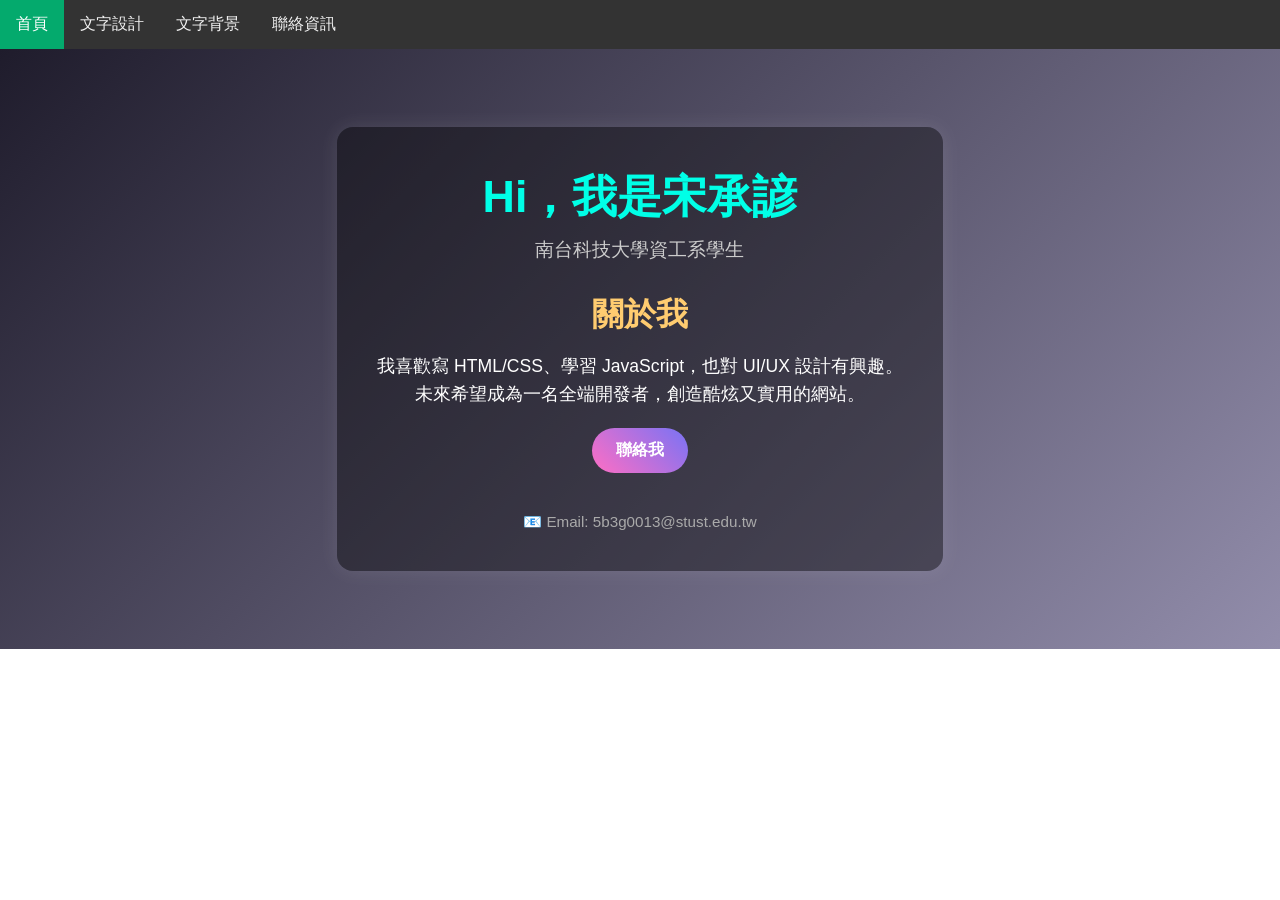
<file: index.html>
<!-- index.html -->
<!DOCTYPE html>
<html>
<head>
  <meta charset="UTF-8">
  <title>0501作業</title>
  <style>
    body { margin: 0; font-family: Arial; }
    .navbar {
      overflow: hidden;
      background-color: #333;
    }
    .navbar a {
      float: left;
      display: block;
      color: #f2f2f2;
      text-align: center;
      padding: 14px 16px;
      text-decoration: none;
    }
    .navbar a:hover {
      background-color: #ddd;
      color: black;
    }
    .navbar a.active {
      background-color: #04AA6D;
      color: white;
    }
    iframe {
      width: 100%;
      height: 600px;
      border: none;
    }
    
  </style>
</head>
<body>

<div class="navbar">
  <a href="home.html" target="contentFrame" class="active">首頁</a>
  <a href="apple.html" target="contentFrame">文字設計</a>
  <a href="clip-text.html" target="contentFrame">文字背景</a>
  <a href="contact.html" target="contentFrame">聯絡資訊</a>
</div>

<iframe name="contentFrame" src="home.html"></iframe>

<script>
  // 抓所有導覽按鈕
  const navLinks = document.querySelectorAll('.navbar a');

  navLinks.forEach(link => {
    link.addEventListener('click', function() {
      // 移除所有 active
      navLinks.forEach(l => l.classList.remove('active'));
      // 將目前點擊的這個加上 active
      this.classList.add('active');
    });
  });
</script>
</body>

</html>
</file>
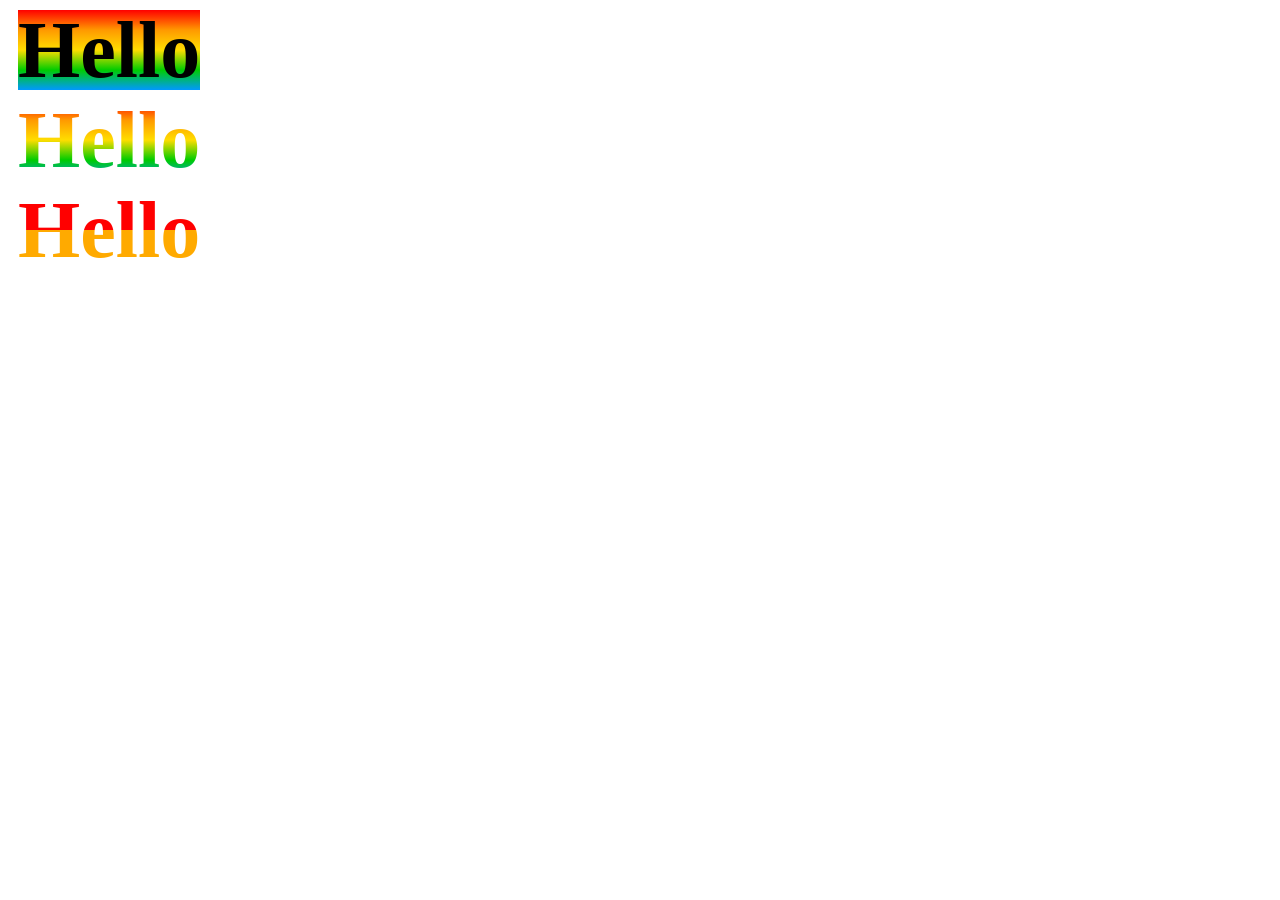
<file: clip-text.html>
<!DOCTYPE html>
<html lang="zh-TW">
<head>
<meta charset="UTF-8">
<title>Gradient Text</title>
<style>
h1 {
  margin: 10px;
  padding: 0;
  width: max-content;
  font-family: impact, arial-black;  /* 設定成比較粗的字體 */
  font-size: 80px;
  line-height: 1;
}

/* 沒有設定 background-clip 就不會進行裁切 */
.a0 {
  background: linear-gradient(#f00, #f90, #fd0, #0c0, #09f);
}

/* 文字顏色設定為透明 + background-clip: text */
.a1 {
  color: #0000;  /* 設定透明色 */
  background: linear-gradient(#f00, #f90, #fd0, #0c0, #09f);
  background-clip: text;
  -webkit-background-clip: text;
}

/* 線性漸層位置調整 */
.a2 {
  color: #0000;
  background: linear-gradient(#f00 50%, #fa0 50%);
  background-clip: text;
  -webkit-background-clip: text;
}

/* 圖片作為背景 */
.a3 {
  color: #0000;
  background: url(https://img.freepik.com/free-photo/empty-sea-beach-background_74190-313.jpg);
  background-clip: text;
  -webkit-background-clip: text;
}
</style>
</head>
<body>

<h1 class="a0">Hello</h1>
<h1 class="a1">Hello</h1>
<h1 class="a2">Hello</h1>
<h1 class="a3">Hello</h1>

</body>
</html>
</file>
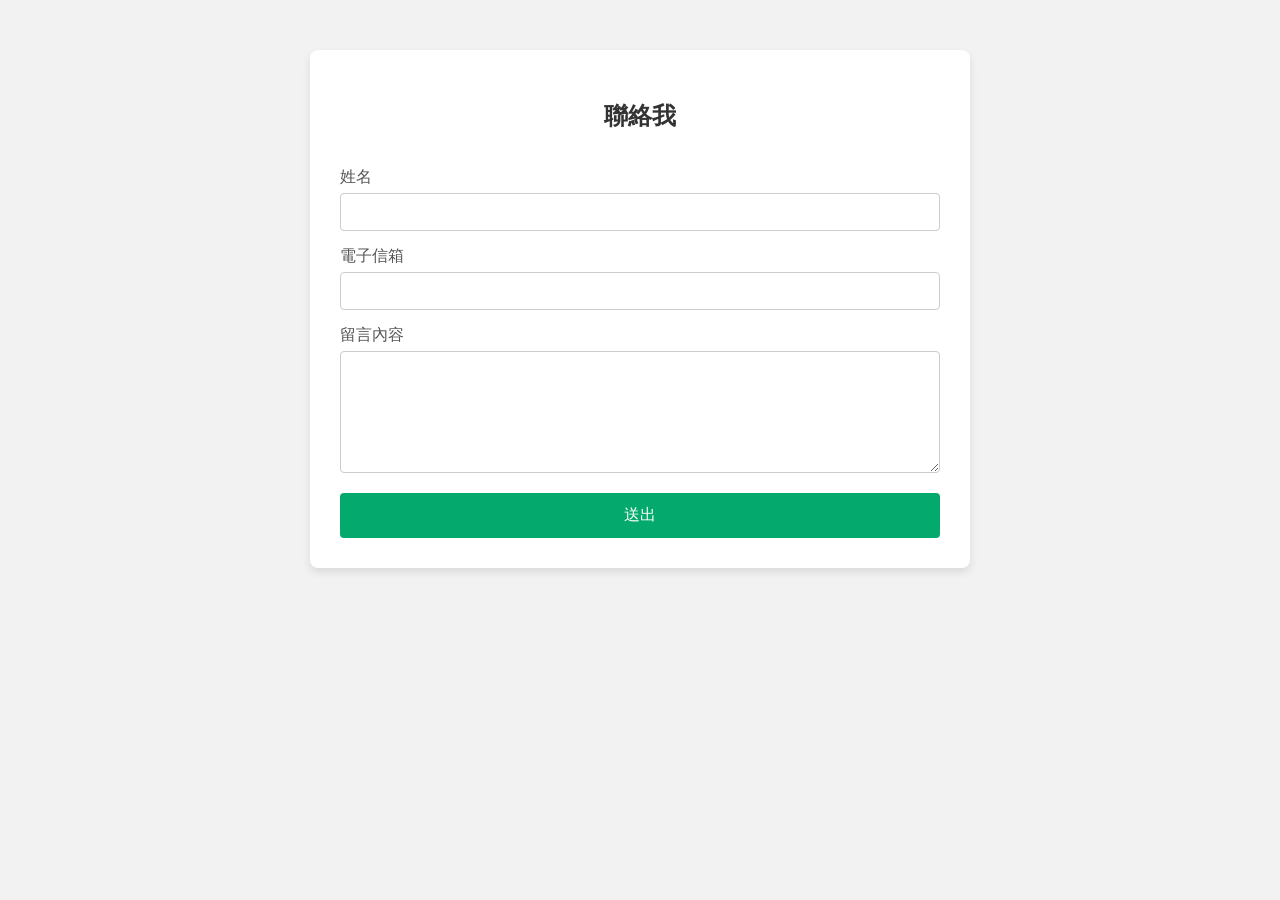
<file: contact.html>
<!DOCTYPE html>
<html lang="zh-TW">
<head>
  <meta charset="UTF-8">
  <title>聯絡我</title>
  <style>
    body {
      font-family: Arial, sans-serif;
      background-color: #f2f2f2;
      margin: 0;
      padding: 0;
    }

    .contact-container {
      max-width: 600px;
      margin: 50px auto;
      padding: 30px;
      background-color: white;
      box-shadow: 0 4px 8px rgba(0,0,0,0.1);
      border-radius: 8px;
    }

    h2 {
      text-align: center;
      color: #333;
    }

    form {
      display: flex;
      flex-direction: column;
    }

    label {
      margin-top: 15px;
      color: #555;
    }

    input, textarea {
      padding: 10px;
      margin-top: 5px;
      border: 1px solid #ccc;
      border-radius: 4px;
      font-size: 14px;
    }

    textarea {
      resize: vertical;
      min-height: 100px;
    }

    button {
      margin-top: 20px;
      padding: 12px;
      background-color: #04AA6D;
      color: white;
      border: none;
      border-radius: 4px;
      cursor: pointer;
      font-size: 16px;
    }

    button:hover {
      background-color: #03895b;
    }
  </style>
</head>
<body>

<div class="contact-container">
  <h2>聯絡我</h2>
  <form action="https://formspree.io/f/mkgjnqqg" method="POST">
    <label for="name">姓名</label>
    <input type="text" id="name" name="name" required>

    <label for="email">電子信箱</label>
    <input type="email" id="email" name="email" required>

    <label for="message">留言內容</label>
    <textarea id="message" name="message" required></textarea>

    <button type="submit">送出</button>
  </form>
</div>

</body>
</html>
</file>
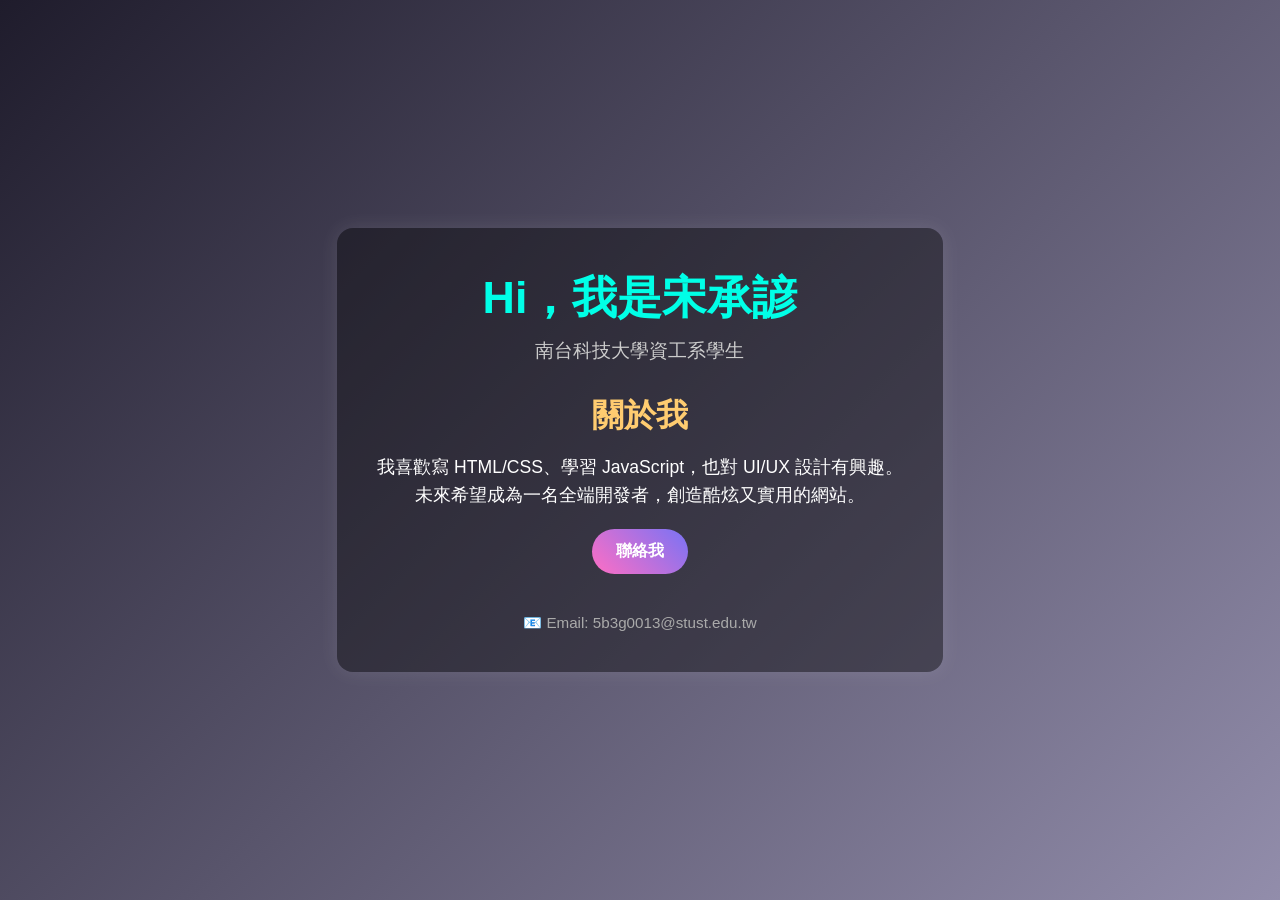
<file: home.html>
<!DOCTYPE html>
<html lang="zh-Hant">
<head>
  <meta charset="UTF-8">
  <title>我的個人首頁</title>
  <link rel="stylesheet" href="home.css">
</head>

<body>

  <div class="container">
    <header>
      <h1>Hi，我是宋承諺</h1>
      <p>南台科技大學資工系學生</p>
    </header>

    <section class="intro">
      <h2>關於我</h2>
      <p>我喜歡寫 HTML/CSS、學習 JavaScript，也對 UI/UX 設計有興趣。<br>
         未來希望成為一名全端開發者，創造酷炫又實用的網站。</p>
         <a href="https://instagram.com/_7cysu" class="btn" target="_blank">聯絡我</a>
    </section>

    <footer id="contact">
      <p>📧 Email: 5b3g0013@stust.edu.tw</p>
    </footer>
  </div>
</body>
</html>
</file>
<file: home.css>
/* 全局設定 */
* {
    margin: 0;
    padding: 0;
    box-sizing: border-box;
    font-family: 'Segoe UI', sans-serif;
  }
  
  body {
    background: linear-gradient(135deg, #1f1c2c, #928dab);
    color: white;
    min-height: 100vh;
    display: flex;
    align-items: center;
    justify-content: center;
    padding: 40px;
  }
  
  .container {
    background-color: rgba(0, 0, 0, 0.4);
    padding: 40px;
    border-radius: 16px;
    box-shadow: 0 0 20px rgba(255, 255, 255, 0.1);
    max-width: 700px;
    text-align: center;
  }
  
  /* 標題區 */
  header h1 {
    font-size: 2.8em;
    margin-bottom: 10px;
    color: #00ffe7;
  }
  
  header p {
    font-size: 1.2em;
    color: #ccc;
  }
  
  /* 自我介紹 */
  .intro {
    margin-top: 30px;
  }
  
  .intro h2 {
    font-size: 2em;
    margin-bottom: 15px;
    color: #ffcc70;
  }
  
  .intro p {
    font-size: 1.1em;
    line-height: 1.6;
    margin-bottom: 20px;
  }
  
  /* 按鈕 */
  .btn {
    display: inline-block;
    padding: 12px 24px;
    background: linear-gradient(45deg, #ff6ec4, #7873f5);
    color: white;
    border-radius: 30px;
    text-decoration: none;
    font-weight: bold;
    transition: transform 0.2s ease, box-shadow 0.2s ease;
  }
  
  .btn:hover {
    transform: translateY(-4px);
    box-shadow: 0 8px 20px rgba(0, 0, 0, 0.3);
  }
  
  /* 頁尾 */
  footer {
    margin-top: 40px;
    font-size: 0.95em;
    color: #aaa;
  }
</file>
